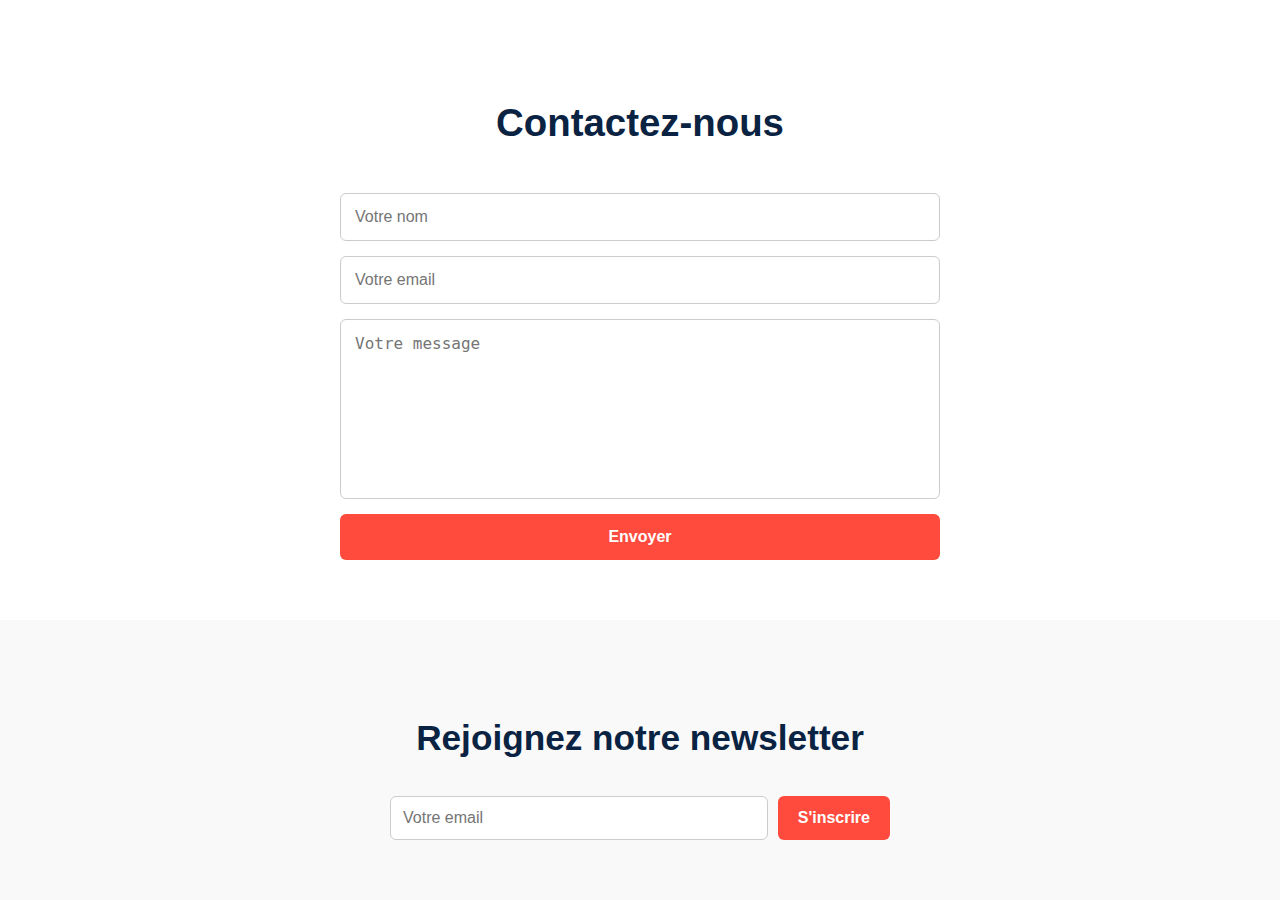
<file: index (1).html>
<!DOCTYPE html>
<html lang="fr">
<head>
  <meta charset="UTF-8" />
  <meta name="viewport" content="width=device-width, initial-scale=1" />
  <title>Mazda Spirit Lab</title>
  <style>
    body {
      font-family: Arial, sans-serif;
      margin: 0;
      padding: 0;
      line-height: 1.6;
    }
    .container {
      width: 90%;
      max-width: 1000px;
      margin: auto;
    }

    /* Contact Section */
    .contact {
      padding: 60px 20px;
      background: white;
      text-align: center;
    }
    .contact h2 {
      font-size: 2.4rem;
      margin-bottom: 40px;
      color: #0A2342;
    }
    .contact-form {
      max-width: 600px;
      margin: 0 auto;
      display: flex;
      flex-direction: column;
      gap: 15px;
    }
    .contact-form input,
    .contact-form textarea {
      padding: 14px;
      border-radius: 6px;
      border: 1px solid #ccc;
      font-size: 1rem;
      resize: none;
    }
    .contact-form textarea {
      height: 150px;
    }
    .contact-form button {
      background-color: #FF4B3E;
      color: white;
      padding: 14px;
      font-size: 1rem;
      border: none;
      border-radius: 6px;
      font-weight: 700;
      cursor: pointer;
      transition: background-color 0.3s ease;
    }
    .contact-form button:hover {
      background-color: #e03e33;
    }

    /* Newsletter Section */
    .newsletter {
      padding: 60px 20px;
      background: #f9f9f9;
      text-align: center;
    }
    .newsletter h2 {
      font-size: 2.2rem;
      margin-bottom: 30px;
      color: #0A2342;
    }
    .newsletter form {
      max-width: 500px;
      margin: 0 auto;
      display: flex;
      gap: 10px;
      justify-content: center;
    }
    .newsletter input[type="email"] {
      flex: 1;
      padding: 12px;
      border-radius: 6px;
      border: 1px solid #ccc;
      font-size: 1rem;
    }
    .newsletter button {
      background-color: #FF4B3E;
      color: white;
      border: none;
      border-radius: 6px;
      padding: 12px 20px;
      font-size: 1rem;
      font-weight: 700;
      cursor: pointer;
    }
    .newsletter button:hover {
      background-color: #e03e33;
    }
  </style>
</head>
<body>

  <!-- Formulaire Contact -->
  <section class="contact fade-in-section">
    <div class="container">
      <h2>Contactez-nous</h2>
      <form action="https://formspree.io/f/mrbkrjnd" method="POST" class="contact-form">
        <input type="text" name="name" placeholder="Votre nom" required />
        <input type="email" name="email" placeholder="Votre email" required />
        <textarea name="message" placeholder="Votre message" required></textarea>
        <button type="submit">Envoyer</button>
      </form>
    </div>
  </section>

  <!-- Formulaire Newsletter -->
  <section class="newsletter fade-in-section">
    <div class="container">
      <h2>Rejoignez notre newsletter</h2>
      <form action="https://example.us1.list-manage.com/subscribe/post?u=abc123&amp;id=xyz789" method="post" target="_blank" novalidate>
        <input type="email" name="EMAIL" placeholder="Votre email" required>
        <button type="submit">S'inscrire</button>
      </form>
    </div>
  </section>

</body>
</html>
</file>
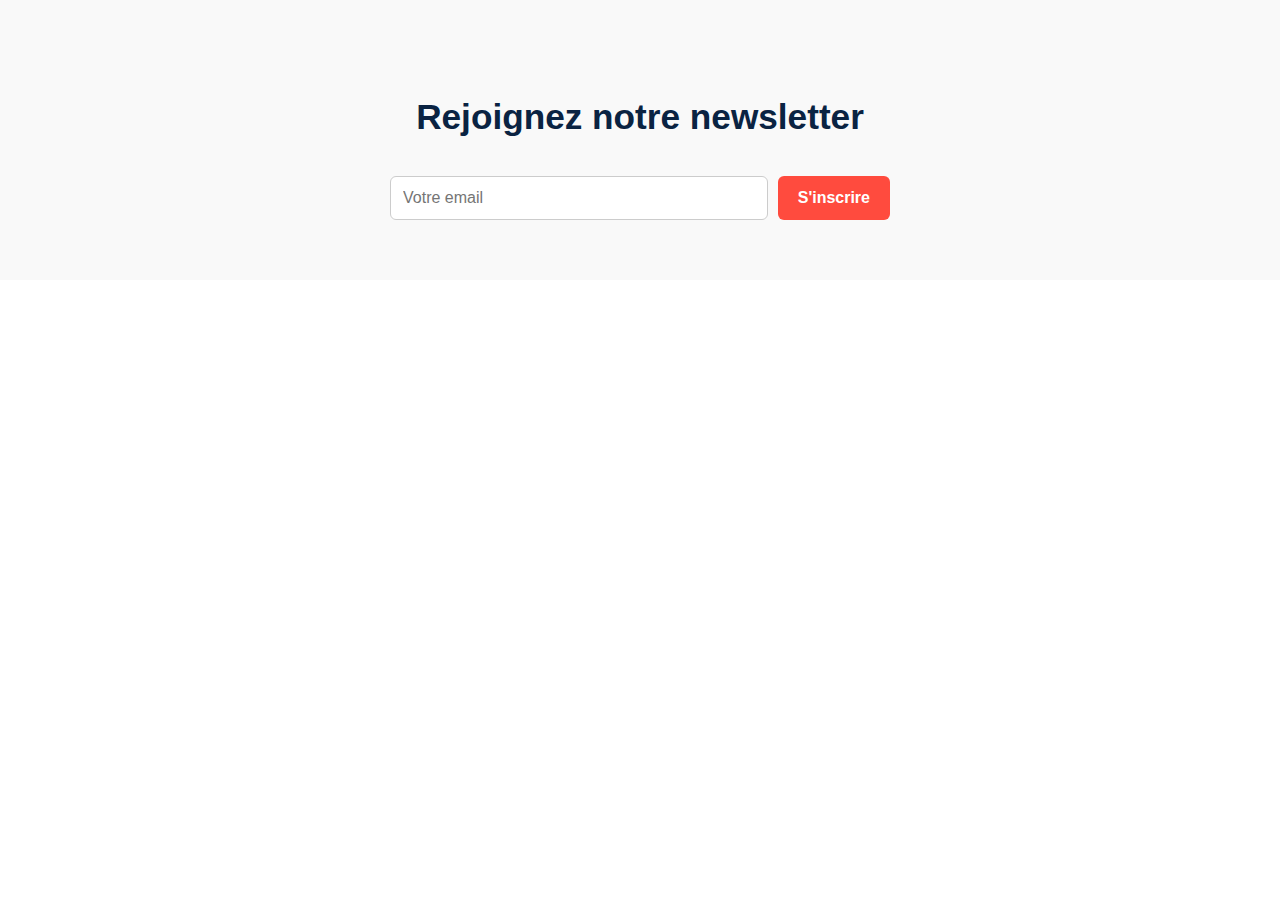
<file: newsletter.html>
<!DOCTYPE html>
<html lang="fr">
<head>
  <meta charset="UTF-8" />
  <meta name="viewport" content="width=device-width, initial-scale=1" />
  <title>Mazda Spirit Lab</title>
  <style>
    body {
      font-family: Arial, sans-serif;
      margin: 0;
      padding: 0;
      line-height: 1.6;
    }
    .container {
      width: 90%;
      max-width: 1000px;
      margin: auto;
    }
    .newsletter {
      padding: 60px 20px;
      background: #f9f9f9;
      text-align: center;
    }
    .newsletter h2 {
      font-size: 2.2rem;
      margin-bottom: 30px;
      color: #0A2342;
    }
    .newsletter form {
      max-width: 500px;
      margin: 0 auto;
      display: flex;
      gap: 10px;
      justify-content: center;
    }
    .newsletter input[type="email"] {
      flex: 1;
      padding: 12px;
      border-radius: 6px;
      border: 1px solid #ccc;
      font-size: 1rem;
    }
    .newsletter button {
      background-color: #FF4B3E;
      color: white;
      border: none;
      border-radius: 6px;
      padding: 12px 20px;
      font-size: 1rem;
      font-weight: 700;
      cursor: pointer;
    }
    .newsletter button:hover {
      background-color: #e03e33;
    }
  </style>
</head>
<body>

  <section class="newsletter fade-in-section">
    <div class="container">
      <h2>Rejoignez notre newsletter</h2>
      <form action="https://example.us1.list-manage.com/subscribe/post?u=abc123&amp;id=xyz789" method="post" target="_blank" novalidate>
        <input type="email" name="EMAIL" placeholder="Votre email" required>
        <button type="submit">S'inscrire</button>
      </form>
    </div>
  </section>

</body>
</html>
</file>
